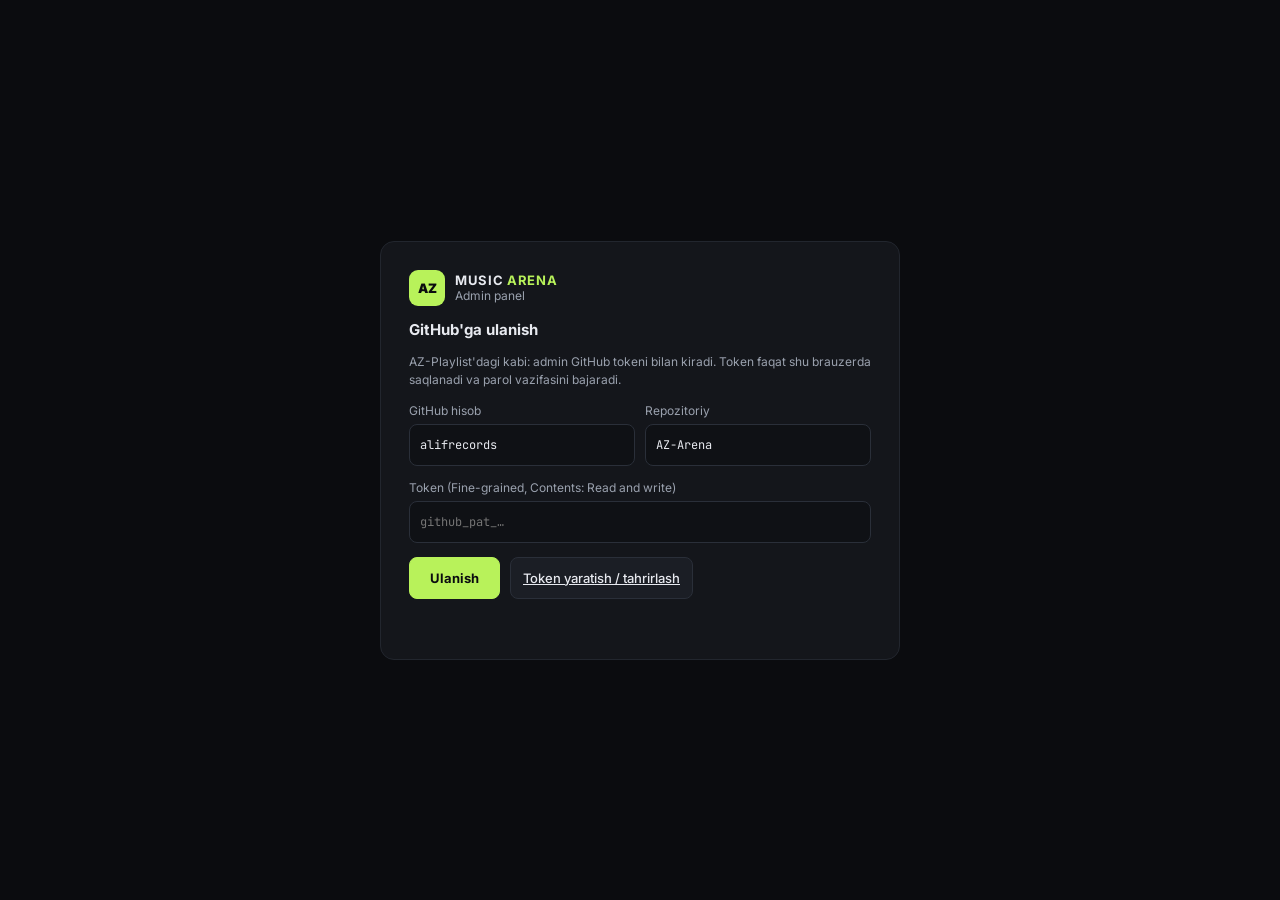
<file: admin.html>
<!doctype html>
<html lang="uz">
<head>
<meta charset="utf-8">
<meta name="viewport" content="width=device-width, initial-scale=1, viewport-fit=cover">
<meta name="robots" content="noindex, nofollow">
<meta name="theme-color" content="#0B0C0F">
<title>Admin — AZIMXODJAYEV MUSIC ARENA</title>
<link rel="manifest" href="/manifest-admin.webmanifest">
<link rel="icon" href="/icons/icon.svg" type="image/svg+xml">
<link rel="apple-touch-icon" href="/icons/icon-192.png">
<link rel="preconnect" href="https://fonts.googleapis.com">
<link href="https://fonts.googleapis.com/css2?family=Inter:wght@400;500;600;700;800;900&family=JetBrains+Mono:wght@400;500;600&display=swap" rel="stylesheet">
<link rel="stylesheet" href="/assets/shared.css">
<link rel="stylesheet" href="/assets/admin.css">
</head>
<body>

<!-- Kirish: AZ-Playlist bilan bir xil — GitHub tokeni parol vazifasini bajaradi -->
<div id="login" hidden>
  <form class="panel login-card" id="loginForm" autocomplete="off">
    <div class="logo"><div class="az">AZ</div><div><b class="brand">MUSIC <span>ARENA</span></b><div class="muted small">Admin panel</div></div></div>
    <h2>GitHub'ga ulanish</h2>
    <p class="muted small" style="margin:0;line-height:1.5">AZ-Playlist'dagi kabi: admin GitHub tokeni bilan kiradi. Token faqat shu brauzerda saqlanadi va parol vazifasini bajaradi.</p>
    <div class="grid2">
      <label class="f">GitHub hisob<input id="ghOwner" class="mono" placeholder="alifrecords" autocapitalize="off" spellcheck="false"></label>
      <label class="f">Repozitoriy<input id="ghRepo" class="mono" placeholder="AZ-Arena" autocapitalize="off" spellcheck="false"></label>
    </div>
    <label class="f">Token (Fine-grained, Contents: Read and write)<input id="ghToken" type="password" class="mono" placeholder="github_pat_…" spellcheck="false"></label>
    <div style="display:flex;gap:10px;flex-wrap:wrap;align-items:center">
      <button class="btn primary" style="height:42px;padding:0 20px">Ulanish</button>
      <a class="btn" style="height:42px" href="https://github.com/settings/personal-access-tokens" target="_blank" rel="noopener">Token yaratish / tahrirlash</a>
    </div>
    <div id="loginMsg" class="small" style="min-height:18px;line-height:1.5"></div>
  </form>
</div>

<div class="layout" id="app" hidden>
  <nav class="side" aria-label="Admin menyu">
    <div class="logo"><div class="az">AZ</div><div><b class="brand" style="font-size:12px">MUSIC <span>ARENA</span></b><div class="muted small">Admin panel</div></div></div>
    <a href="#top" class="on">Boshqaruv paneli</a>
    <a href="#tolovlar">To'lovlar <span class="pill" id="navPending" style="background:var(--amber);color:#0B0C0F" hidden></span></a>
    <a href="#kodlar">Faollashtirish kodlari</a>
    <a href="#tariflar">Tariflar va sinov</a>
    <a href="#karta">To'lov kartasi</a>
    <a href="#bot">Telegram bot</a>
    <a href="#qurilmalar">Foydalanuvchilar</a>
    <div class="grow"></div>
    <span class="muted small" id="connInfo" style="padding:0 12px 6px"></span>
    <a href="/" target="_blank">Dasturni ochish ↗</a>
    <a href="#" id="logout">Chiqish (tokenni o'chirish)</a>
  </nav>

  <main id="top">
    <div class="sec-head">
      <h1>Boshqaruv paneli</h1>
      <div class="grow"></div>
      <button class="btn" id="reloadBtn">Yangilash</button>
      <span id="botBadge" class="badge"></span>
    </div>

    <div class="stats" id="stats"></div>

    <section class="panel" id="tolovlar" style="overflow:hidden">
      <div class="sec-head pad">
        <h2>To'lovlar</h2><span class="muted small">Cheklar Telegram botdan avtomatik keladi</span>
        <div class="grow"></div>
        <select id="payFilter"><option value="pending">Kutilayotgan</option><option value="all">Hammasi</option></select>
      </div>
      <div class="scroll"><table style="min-width:860px"><thead><tr><th>ID</th><th>Xaridor</th><th>Dastur ID</th><th>Tarif</th><th>Summa</th><th>Chek</th><th>Vaqt</th><th>Amal</th></tr></thead><tbody id="payRows"></tbody></table></div>
    </section>

    <div class="row2">
      <section class="panel sec" id="karta">
        <div><h2>To'lov qabul qilish kartasi</h2><div class="muted small" style="margin-top:2px">Shu karta "Sinov tugadi" oynasida va Telegram botda ko'rsatiladi</div></div>
        <div class="cardview">
          <div style="display:flex;justify-content:space-between"><span class="muted small" style="font-weight:700;letter-spacing:.1em">KO'RINISHI</span><b id="cvSys" style="letter-spacing:.06em;font-size:12px">UZCARD</b></div>
          <span class="mono" id="cvNum" style="font-size:22px;letter-spacing:.04em">0000 0000 0000 0000</span>
          <span class="muted" id="cvHolder">Karta egasi</span>
        </div>
        <label class="f">Karta raqami<input id="cardNum" inputmode="numeric" placeholder="0000 0000 0000 0000" class="mono big"></label>
        <div style="display:flex;flex-wrap:wrap;gap:10px">
          <label class="f" style="flex:2 1 200px">Karta egasi<input id="cardHolder" placeholder="Ism Familiya" class="big"></label>
          <label class="f" style="flex:1 1 120px">To'lov tizimi<select id="cardSys" class="big"><option>UZCARD</option><option>HUMO</option><option>VISA</option><option>MASTERCARD</option></select></label>
        </div>
        <button class="btn primary big" id="saveCard">Kartani saqlash</button>
      </section>

      <section class="panel sec" id="tariflar">
        <h2>Tariflar va bepul sinov</h2>
        <label class="toggle" style="cursor:default">Bepul sinov muddati
          <span style="display:flex;align-items:center;gap:6px"><input id="trialMin" type="number" min="0" max="1440" class="mono" style="width:70px;text-align:center"><span class="muted">daqiqa</span></span>
        </label>
        <div class="scroll"><table><thead><tr><th>Kod</th><th>Nomi</th><th>Kun (0 = umrbod)</th><th>Narx, so'm</th><th>Faol</th><th></th></tr></thead><tbody id="tariffRows"></tbody></table></div>
        <div style="display:flex;gap:8px;flex-wrap:wrap"><button class="btn ghost" id="addTariff" style="border-style:dashed">+ Tarif qo'shish</button><div class="grow"></div><button class="btn primary" id="saveTariffs">Tariflarni saqlash</button></div>
      </section>
    </div>

    <div class="row2">
      <section class="panel sec" id="bot">
        <div><h2>Telegram bot</h2><div class="muted small" style="margin-top:2px">Bot to'lov ma'lumotini beradi, chekni qabul qiladi va sizga yuboradi</div></div>
        <div class="step"><i>1</i><div style="flex:1;min-width:0;display:flex;flex-direction:column;gap:8px">
          <b>Botni ulash</b>
          <span class="muted small">@BotFather → /newbot → bergan tokenni shu yerga kiriting.</span>
          <div style="display:flex;gap:8px;flex-wrap:wrap"><input id="botToken" type="password" class="mono" placeholder="123456789:AA…" style="flex:1 1 220px;min-width:0"><button class="btn primary" id="botConnect">Botni ulash</button></div>
          <span id="botState" class="small"></span>
        </div></div>
        <div class="step"><i>2</i><div style="flex:1;min-width:0;display:flex;flex-direction:column;gap:8px">
          <b>Admin chatini bog'lash</b>
          <span class="muted small">To'lov cheklari va Tasdiqlash / Rad etish tugmalari shu chatga keladi.</span>
          <div style="display:flex;gap:8px;flex-wrap:wrap;align-items:center"><button class="btn" id="linkChat">Bog'lash</button><button class="btn ghost" id="testChat">Sinov xabari</button><span id="chatState" class="small"></span></div>
          <div id="linkBox" class="linkbox" hidden></div>
        </div></div>
        <button class="toggle" data-k="notify"><span>Chek kelganda menga xabar yuborish<small>Tasdiqlash / Rad etish tugmalari bilan</small></span><span class="switch"></span></button>
        <button class="toggle" data-k="autoSend"><span>Tasdiqlashsiz avtomatik kod yuborish<small>Tavsiya etilmaydi: chekni o'zingiz tekshiring</small></span><span class="switch"></span></button>
        <button class="toggle" data-k="remind"><span>Muddat tugashidan 3 kun oldin eslatish<small>Xaridorga bot orqali</small></span><span class="switch"></span></button>
      </section>

      <section class="panel sec" id="kodlar">
        <div class="sec-head"><h2>Faollashtirish kodlari</h2><div class="grow"></div>
          <select id="genPlan"></select><button class="btn" id="genCode">+ Kod yaratish</button></div>
        <div class="scroll" style="max-height:440px;overflow:auto"><table><thead><tr><th>Kod</th><th>Tarif</th><th>Kimga</th><th>Holat</th><th></th></tr></thead><tbody id="codeRows"></tbody></table></div>
      </section>
    </div>

    <section class="panel" id="qurilmalar" style="overflow:hidden">
      <div class="sec-head pad"><h2>Foydalanuvchilar (kompyuterlar)</h2></div>
      <div class="scroll" style="max-height:420px;overflow:auto"><table style="min-width:600px"><thead><tr><th>Dastur ID</th><th>Holat</th><th>Sinovdan foydalangan</th><th>Birinchi kirish</th><th>Oxirgi faollik</th><th></th></tr></thead><tbody id="devRows"></tbody></table></div>
    </section>
  </main>
</div>
<script src="/assets/admin.js"></script>
</body>
</html>
</file>
<file: assets/shared.css>
:root{
  --bg:#0B0C0F;--panel:#14161B;--panel2:#0F1115;--line:#22262E;--line2:#2A2F39;
  --text:#E8EAF0;--muted:#9AA1AE;--accent:#B8F25A;--amber:#FFB547;--red:#FF8A8A;--blue:#6EA8FF;--purple:#C792FF;
  --mono:'JetBrains Mono',ui-monospace,Menlo,Consolas,monospace;
}
*{box-sizing:border-box}
[hidden]{display:none !important}
html,body{margin:0;background:var(--bg);color:var(--text);font-family:Inter,system-ui,-apple-system,'Segoe UI',sans-serif;font-size:13px}
button,input,select,textarea{font-family:inherit;font-size:inherit;color:inherit}
button{cursor:pointer}
input,select,textarea{background:var(--panel2);border:1px solid var(--line2);border-radius:8px;color:var(--text);padding:0 10px;height:34px;outline:none}
textarea{height:auto;padding:8px 10px}
input:focus,select:focus,textarea:focus{border-color:#4A6FA8}
.mono{font-family:var(--mono)}
.muted{color:var(--muted)}
.btn{height:34px;border-radius:8px;border:1px solid var(--line2);background:#1B1E25;color:var(--text);padding:0 12px;display:inline-flex;align-items:center;justify-content:center;gap:6px;font-weight:500;white-space:nowrap}
.btn:hover{background:#232731}
.btn.primary{background:var(--accent);border-color:var(--accent);color:#0B0C0F;font-weight:700}
.btn.primary:hover{filter:brightness(1.05)}
.btn.danger{background:#2A1316;border-color:#5A2228;color:var(--red)}
.btn.ghost{background:transparent}
.btn:disabled{opacity:.45;cursor:not-allowed}
.panel{background:var(--panel);border:1px solid var(--line);border-radius:14px}
.pill{font-size:11px;font-weight:700;border-radius:999px;padding:2px 9px;display:inline-block}
.switch{width:30px;height:18px;border-radius:9px;background:#343944;position:relative;flex:0 0 auto;display:inline-block;transition:background .15s}
.switch::after{content:"";position:absolute;top:2px;left:2px;width:14px;height:14px;border-radius:7px;background:#fff;transition:left .15s}
.on>.switch,.switch.on{background:var(--accent)}
.on>.switch::after,.switch.on::after{left:14px}
.toast{position:fixed;bottom:20px;left:50%;transform:translateX(-50%);background:#1F232B;border:1px solid var(--line2);padding:10px 16px;border-radius:10px;z-index:1000;font-weight:500;box-shadow:0 10px 30px rgba(0,0,0,.4)}
.sr{position:absolute;width:1px;height:1px;overflow:hidden;clip:rect(0 0 0 0)}
</file>
<file: assets/admin.css>
.small{font-size:12px}
.grow{flex:1 1 auto}
.az{width:36px;height:36px;border-radius:9px;background:var(--accent);display:flex;align-items:center;justify-content:center;color:#0B0C0F;font-weight:900;flex:0 0 auto}
.brand{letter-spacing:.05em}
.brand span{color:var(--accent)}
.logo{display:flex;align-items:center;gap:10px}
.layout{display:flex;flex-wrap:wrap;min-height:100vh}
nav.side{flex:1 1 230px;max-width:100%;background:var(--panel2);border-right:1px solid var(--line);padding:20px 14px;display:flex;flex-direction:column;gap:4px}
nav.side .logo{padding:0 8px 18px}
nav.side a{display:flex;align-items:center;justify-content:space-between;min-height:40px;padding:0 12px;border-radius:9px;color:#A8AEBA;text-decoration:none}
nav.side a.on,nav.side a:hover{background:#1F232B;color:var(--text)}
main{flex:999 1 640px;min-width:0;padding:24px;display:flex;flex-direction:column;gap:20px}
h1{margin:0;font-size:24px;font-weight:800}
h2{margin:0;font-size:15px;font-weight:700}
.stats{display:grid;grid-template-columns:repeat(auto-fit,minmax(170px,1fr));gap:12px}
.stat{padding:16px;display:flex;flex-direction:column;gap:6px}
.stat b{font-size:26px;font-weight:800}
.sec{padding:16px;display:flex;flex-direction:column;gap:12px}
.sec-head{display:flex;flex-wrap:wrap;align-items:center;gap:10px}
.sec-head.pad{padding:14px 16px;border-bottom:1px solid var(--line)}
.row2{display:flex;flex-wrap:wrap;gap:20px;align-items:flex-start}
.row2>.panel{flex:1 1 420px;min-width:0}
table{width:100%;border-collapse:collapse}
th{font-size:10px;font-weight:700;letter-spacing:.08em;color:var(--muted);text-transform:uppercase;text-align:left;padding:8px;border-bottom:1px solid var(--line)}
td{padding:8px;border-bottom:1px solid #1B1E25;vertical-align:middle}
.scroll{overflow-x:auto}
label.f{display:flex;flex-direction:column;gap:6px;font-size:12px;color:var(--muted)}
input.big,select.big,.btn.big{height:42px}
input.big{font-size:15px}
.cardview{border-radius:14px;padding:18px;background:linear-gradient(135deg,#1D2433,#141821);border:1px solid #2E3646;display:flex;flex-direction:column;gap:10px}
.toggle{display:flex;align-items:center;justify-content:space-between;gap:12px;min-height:48px;border-radius:10px;border:1px solid var(--line);background:var(--panel2);padding:6px 12px;text-align:left;width:100%;color:var(--text)}
.toggle small{display:block;color:var(--muted);font-size:11px;margin-top:2px}
.thumb{width:44px;height:44px;border-radius:7px;object-fit:cover;background:#1F232B;border:1px solid var(--line2);cursor:zoom-in;display:block}
.thumb-btn{width:44px;height:44px;border-radius:7px;border:1px solid var(--line2);background:#1F232B;color:var(--muted);font-size:11px;padding:0}
#login{min-height:100vh;display:flex;align-items:center;justify-content:center;padding:20px}
.login-card{width:100%;max-width:520px;padding:28px;display:flex;flex-direction:column;gap:14px}
.grid2{display:grid;grid-template-columns:repeat(auto-fit,minmax(180px,1fr));gap:10px}
.grid2 input,.login-card input{height:42px}
.modal{position:fixed;inset:0;background:rgba(0,0,0,.75);display:flex;align-items:center;justify-content:center;z-index:50;padding:20px}
.modal img{max-width:100%;max-height:90vh;border-radius:10px}
.badge{display:flex;align-items:center;gap:8px;background:var(--panel);border:1px solid var(--line);border-radius:999px;padding:6px 12px;color:var(--muted)}
.dot{width:8px;height:8px;border-radius:4px;display:inline-block}
.step{display:flex;gap:12px;align-items:flex-start;border:1px solid var(--line);border-radius:12px;padding:12px;background:var(--panel2)}
.step>i{font-style:normal;flex:0 0 26px;height:26px;border-radius:13px;background:#262A33;display:flex;align-items:center;justify-content:center;font-weight:700;font-size:12px}
.linkbox{border:1px dashed #3B5A22;background:#141B0F;border-radius:10px;padding:12px;line-height:1.6;font-size:13px}
.linkbox code{font-family:var(--mono);background:#0B0C0F;padding:2px 6px;border-radius:5px}
a{color:#9CC4FF}a:hover{color:#C9DEFF}
</file>
